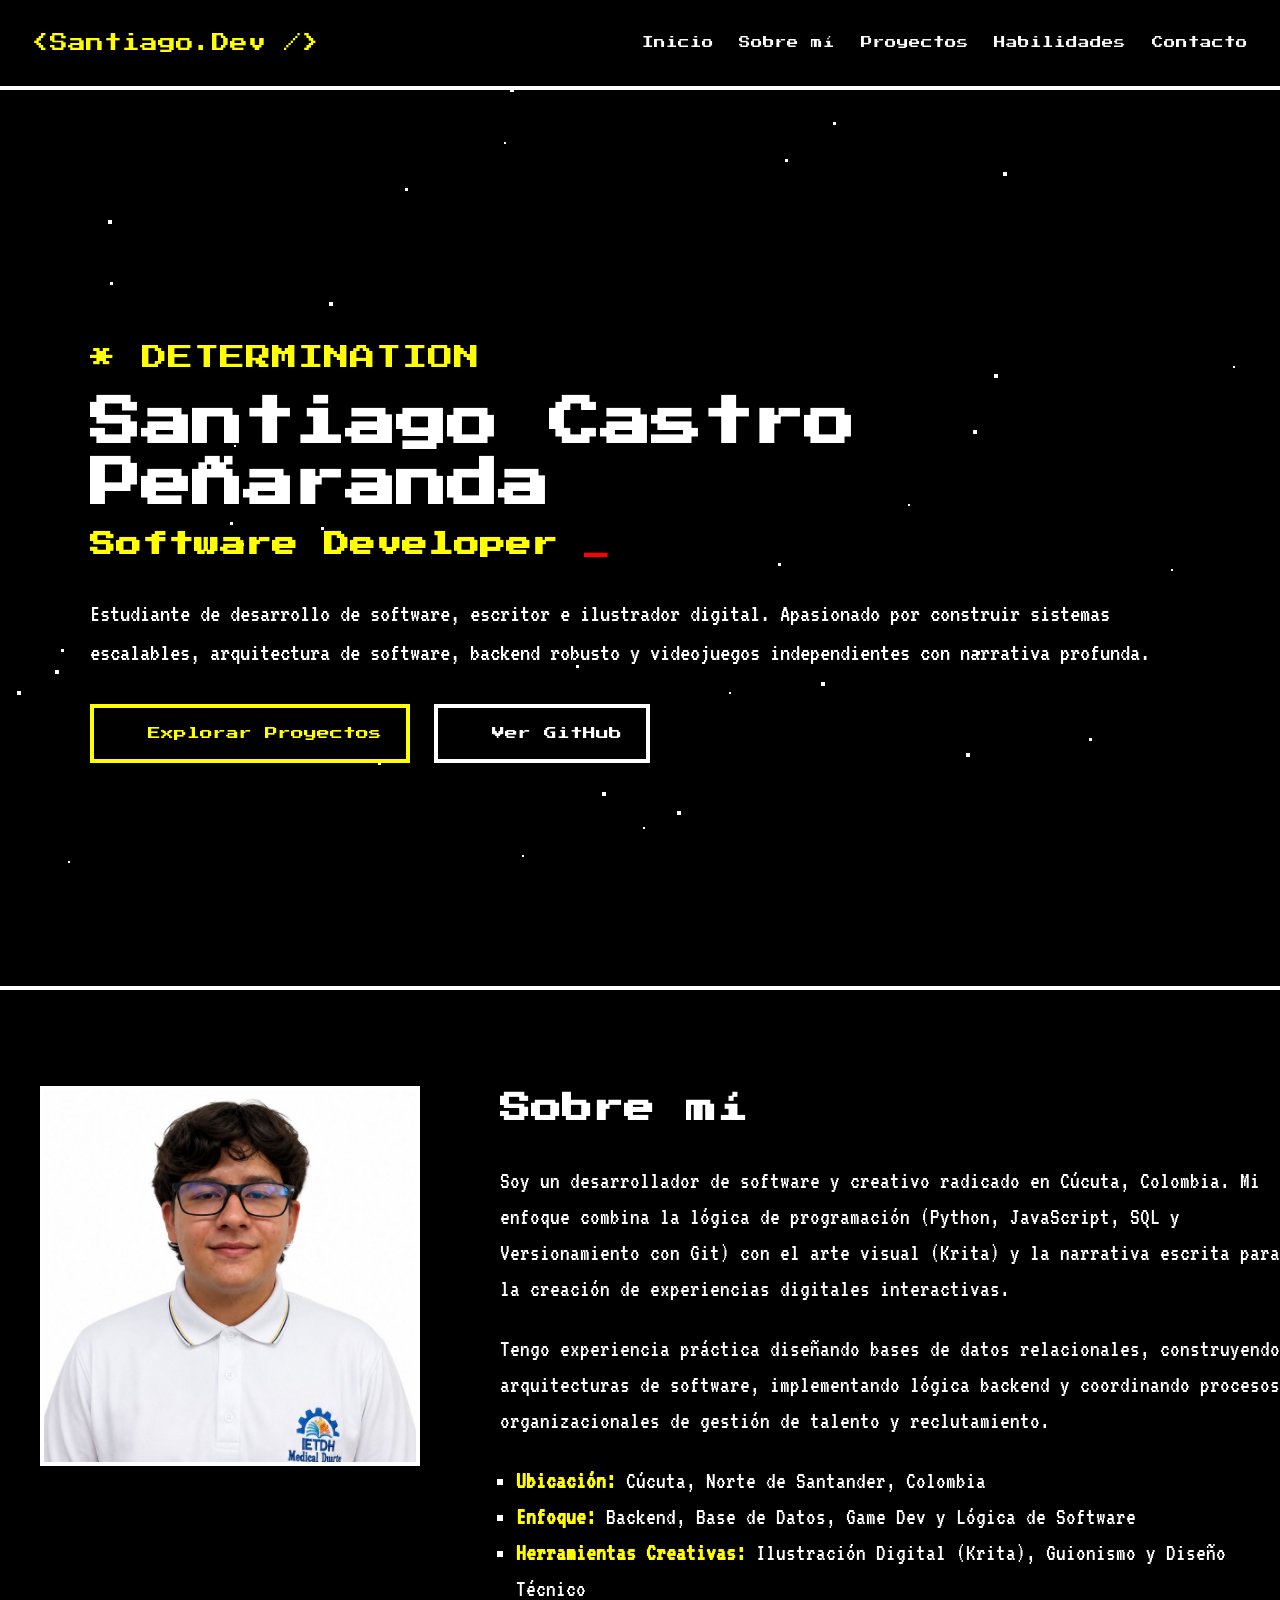
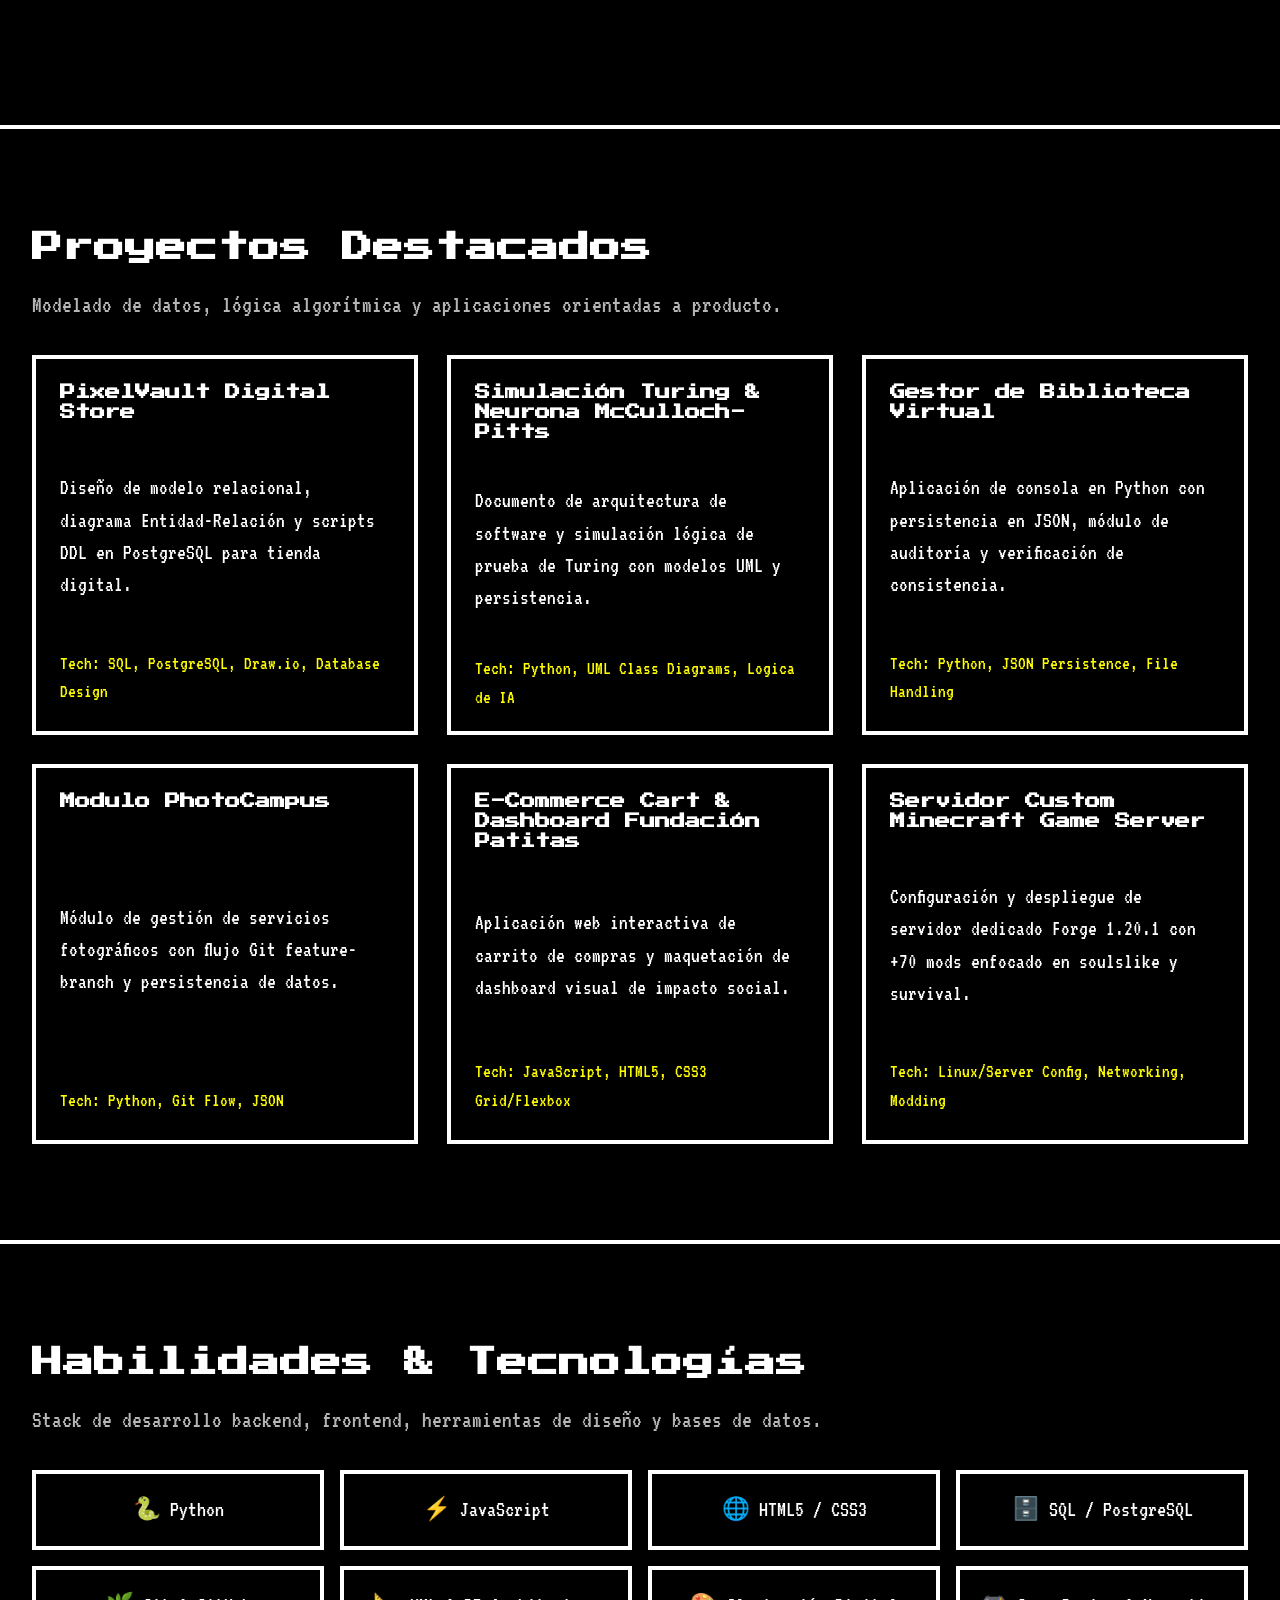
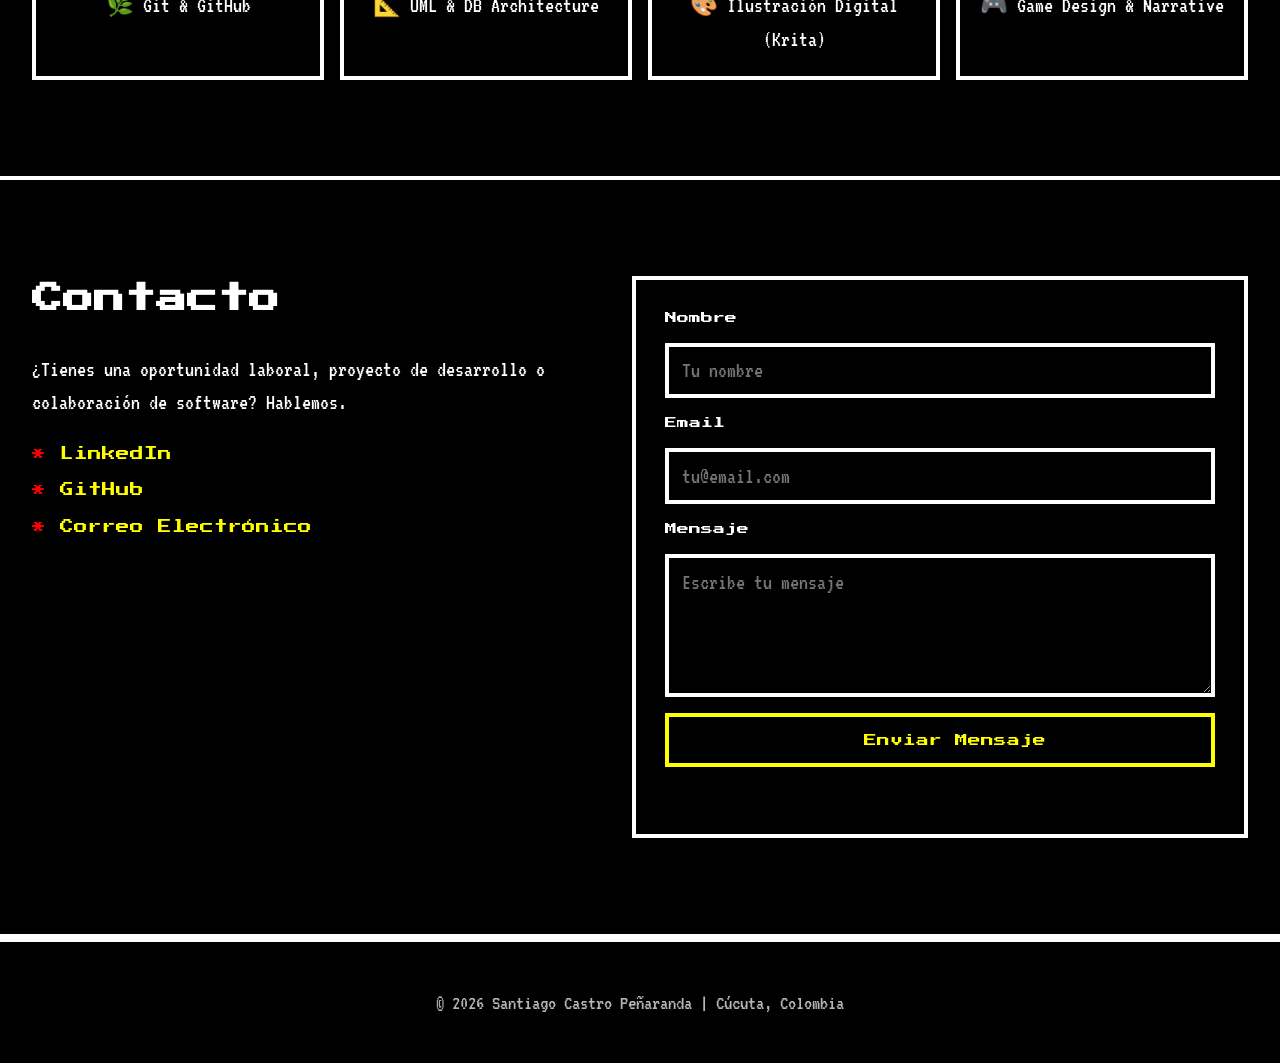
<file: docs/index.html>
<!DOCTYPE html>
<html lang="es">
<head>
  <meta charset="UTF-8" />
  <meta name="viewport" content="width=device-width, initial-scale=1.0" />
  <title>Santiago Castro Peñaranda | Software Developer & Game Creator</title>
  <meta name="description" content="Portafolio profesional de Santiago Castro Peñaranda: Desarrollo de Software, Game Dev y Narrativas Digitales." />
  <link rel="preconnect" href="https://fonts.googleapis.com" />
  <link rel="preconnect" href="https://fonts.gstatic.com" crossorigin />
  <link href="https://fonts.googleapis.com/css2?family=Press+Start+2P&family=VT323&display=swap" rel="stylesheet" />
  <link rel="stylesheet" href="style/styles.css" />
</head>
<body>
  <canvas id="particlesCanvas" aria-hidden="true"></canvas>
  <div class="animated-bg" aria-hidden="true"></div>

  <header class="site-header reveal">
    <div class="container nav-container">
      <a class="logo" href="#inicio">&lt;Santiago.Dev /&gt;</a>
      <button class="menu-toggle" id="menuToggle" aria-label="Abrir menú" aria-expanded="false" aria-controls="mainNav">
        ☰
      </button>
      <nav id="mainNav" class="main-nav">
        <a href="#inicio">Inicio</a>
        <a href="#sobre-mi">Sobre mí</a>
        <a href="#proyectos">Proyectos</a>
        <a href="#skills">Habilidades</a>
        <a href="#contacto">Contacto</a>
      </nav>
    </div>
  </header>

  <main>
    <section id="inicio" class="hero reveal">
      <div class="hero-overlay"></div>
      <div class="container hero-content">
        <p class="eyebrow">* DETERMINATION</p>
        <h1>Santiago Castro Peñaranda</h1>
        <h2>
          <span id="typewriter"></span>
          <span class="caret" aria-hidden="true">_</span>
        </h2>
        <p>
          Estudiante de desarrollo de software, escritor e ilustrador digital. Apasionado por construir sistemas escalables, arquitectura de software, backend robusto y videojuegos independientes con narrativa profunda.
        </p>
        <div class="hero-actions">
          <a class="btn btn-primary magnetic" href="#proyectos" id="btnVerMas">Explorar Proyectos</a>
          <a class="btn btn-secondary magnetic" href="https://github.com/" target="_blank" rel="noopener noreferrer">Ver GitHub</a>
        </div>
      </div>
    </section>

    <section id="sobre-mi" class="section reveal">
      <div class="container about-grid">
        <div class="about-photo tilt-card">
          <img class="profile-photo" src="img/IMG_0062.png" alt="Foto o Ilustración de Santiago Castro Peñaranda" loading="lazy" />
        </div>
        <div class="about-text">
          <h3>Sobre mí</h3>
          <p>
            Soy un desarrollador de software y creativo radicado en Cúcuta, Colombia. Mi enfoque combina la lógica de programación (Python, JavaScript, SQL y Versionamiento con Git) con el arte visual (Krita) y la narrativa escrita para la creación de experiencias digitales interactivas.
          </p>
          <p>
            Tengo experiencia práctica diseñando bases de datos relacionales, construyendo arquitecturas de software, implementando lógica backend y coordinando procesos organizacionales de gestión de talento y reclutamiento.
          </p>
          <ul class="key-data">
            <li><strong>Ubicación:</strong> Cúcuta, Norte de Santander, Colombia</li>
            <li><strong>Enfoque:</strong> Backend, Base de Datos, Game Dev y Lógica de Software</li>
            <li><strong>Herramientas Creativas:</strong> Ilustración Digital (Krita), Guionismo y Diseño Técnico</li>
          </ul>
        </div>
      </div>
    </section>

    <section id="proyectos" class="section section-alt reveal">
      <div class="container">
        <div class="section-head">
          <h3>Proyectos Destacados</h3>
          <p>Modelado de datos, lógica algorítmica y aplicaciones orientadas a producto.</p>
        </div>

        <div class="projects-grid">
          <article class="project-flip reveal">
            <div class="project-flip-inner">
              <div class="project-face project-front">
                <h4>PixelVault Digital Store</h4>
                <p>Diseño de modelo relacional, diagrama Entidad-Relación y scripts DDL en PostgreSQL para tienda digital.</p>
                <p class="tech">Tech: SQL, PostgreSQL, Draw.io, Database Design</p>
              </div>
              <div class="project-face project-back">
                <img class="project-preview" src="photos/pokedomin.png" alt="Preview de PixelVault Digital Store" loading="lazy" />
                <a class="btn btn-outline magnetic" href="https://github.com/" target="_blank" rel="noopener noreferrer">Ver Repositorio</a>
              </div>
            </div>
          </article>

          <article class="project-flip reveal">
            <div class="project-flip-inner">
              <div class="project-face project-front">
                <h4>Simulación Turing & Neurona McCulloch-Pitts</h4>
                <p>Documento de arquitectura de software y simulación lógica de prueba de Turing con modelos UML y persistencia.</p>
                <p class="tech">Tech: Python, UML Class Diagrams, Logica de IA</p>
              </div>
              <div class="project-face project-back">
                <img class="project-preview" src="photos/n8n.png" alt="Preview de Simulación Turing" loading="lazy" />
                <a class="btn btn-outline magnetic" href="https://github.com/" target="_blank" rel="noopener noreferrer">Ver Documentación</a>
              </div>
            </div>
          </article>

          <article class="project-flip reveal">
            <div class="project-flip-inner">
              <div class="project-face project-front">
                <h4>Gestor de Biblioteca Virtual</h4>
                <p>Aplicación de consola en Python con persistencia en JSON, módulo de auditoría y verificación de consistencia.</p>
                <p class="tech">Tech: Python, JSON Persistence, File Handling</p>
              </div>
              <div class="project-face project-back">
                <img class="project-preview" src="photos/pokedomin.png" alt="Preview del Gestor de Biblioteca" loading="lazy" />
                <a class="btn btn-outline magnetic" href="https://github.com/" target="_blank" rel="noopener noreferrer">Ver Código</a>
              </div>
            </div>
          </article>

          <article class="project-flip reveal">
            <div class="project-flip-inner">
              <div class="project-face project-front">
                <h4>Modulo PhotoCampus</h4>
                <p>Módulo de gestión de servicios fotográficos con flujo Git feature-branch y persistencia de datos.</p>
                <p class="tech">Tech: Python, Git Flow, JSON</p>
              </div>
              <div class="project-face project-back">
                <img class="project-preview" src="photos/n8n.png" alt="Preview de PhotoCampus" loading="lazy" />
                <a class="btn btn-outline magnetic" href="https://github.com/" target="_blank" rel="noopener noreferrer">Ver Repositorio</a>
              </div>
            </div>
          </article>

          <article class="project-flip reveal">
            <div class="project-flip-inner">
              <div class="project-face project-front">
                <h4>E-Commerce Cart & Dashboard Fundación Patitas</h4>
                <p>Aplicación web interactiva de carrito de compras y maquetación de dashboard visual de impacto social.</p>
                <p class="tech">Tech: JavaScript, HTML5, CSS3 Grid/Flexbox</p>
              </div>
              <div class="project-face project-back">
                <img class="project-preview" src="photos/pokedomin.png" alt="Preview de Carrito e Impacto" loading="lazy" />
                <a class="btn btn-outline magnetic" href="https://github.com/" target="_blank" rel="noopener noreferrer">Ver Proyecto</a>
              </div>
            </div>
          </article>

          <article class="project-flip reveal">
            <div class="project-flip-inner">
              <div class="project-face project-front">
                <h4>Servidor Custom Minecraft Game Server</h4>
                <p>Configuración y despliegue de servidor dedicado Forge 1.20.1 con +70 mods enfocado en soulslike y survival.</p>
                <p class="tech">Tech: Linux/Server Config, Networking, Modding</p>
              </div>
              <div class="project-face project-back">
                <img class="project-preview" src="photos/n8n.png" alt="Preview de Minecraft Dedicated Server" loading="lazy" />
                <a class="btn btn-outline magnetic" href="#contacto">Saber más</a>
              </div>
            </div>
          </article>
        </div>
      </div>
    </section>

    <section id="skills" class="section reveal">
      <div class="container">
        <div class="section-head">
          <h3>Habilidades & Tecnologías</h3>
          <p>Stack de desarrollo backend, frontend, herramientas de diseño y bases de datos.</p>
        </div>
        <div class="skills-grid">
          <div class="skill-item tilt-card">🐍 Python</div>
          <div class="skill-item tilt-card">⚡ JavaScript</div>
          <div class="skill-item tilt-card">🌐 HTML5 / CSS3</div>
          <div class="skill-item tilt-card">🗄️ SQL / PostgreSQL</div>
          <div class="skill-item tilt-card">🌿 Git & GitHub</div>
          <div class="skill-item tilt-card">📐 UML & DB Architecture</div>
          <div class="skill-item tilt-card">🎨 Ilustración Digital (Krita)</div>
          <div class="skill-item tilt-card">🎮 Game Design & Narrative</div>
        </div>
      </div>
    </section>

    <section id="contacto" class="section section-alt reveal">
      <div class="container contact-wrap">
        <div>
          <h3>Contacto</h3>
          <p>¿Tienes una oportunidad laboral, proyecto de desarrollo o colaboración de software? Hablemos.</p>
          <div class="contact-links">
            <a class="magnetic" href="https://linkedin.com/" target="_blank" rel="noopener noreferrer">LinkedIn</a>
            <a class="magnetic" href="https://github.com/" target="_blank" rel="noopener noreferrer">GitHub</a>
            <a class="magnetic" href="mailto:santiago@ejemplo.com">Correo Electrónico</a>
          </div>
        </div>
        <form id="contactForm" class="contact-form tilt-card" novalidate>
          <label for="nombre">Nombre</label>
          <input id="nombre" name="nombre" type="text" required placeholder="Tu nombre" />

          <label for="email">Email</label>
          <input id="email" name="email" type="email" required placeholder="tu@email.com" />

          <label for="mensaje">Mensaje</label>
          <textarea id="mensaje" name="mensaje" rows="5" required placeholder="Escribe tu mensaje"></textarea>

          <button class="btn btn-primary magnetic" type="submit">Enviar Mensaje</button>
          <p id="formStatus" class="form-status" aria-live="polite"></p>
        </form>
      </div>
    </section>
  </main>

  <footer class="site-footer reveal">
    <div class="container">
      <p>© 2026 Santiago Castro Peñaranda | Cúcuta, Colombia</p>
    </div>
  </footer>

  <script src="script.js"></script>
</body>
</html>
</file>
<file: docs/style/styles.css>
:root {
  --bg: #000000;
  --bg-alt: #050505;
  --card: #000000;
  --text: #ffffff;
  --muted: #b5b5b5;
  --primary: #ff0000;
  --accent: #ffff00;
  --border: #ffffff;
  --shadow: 0 0 0 4px #000000, 0 0 0 8px #ffffff;
  --glow: 0 0 10px rgba(255, 255, 255, 0.8);
}

*,
*::before,
*::after {
  box-sizing: border-box;
}

html {
  scroll-behavior: smooth;
}

body {
  margin: 0;
  font-family: "VT323", monospace;
  background: var(--bg);
  color: var(--text);
  line-height: 1.5;
  font-size: 1.4rem;
  overflow-x: hidden;
}

h1, h2, h3, h4, .logo, .btn, .eyebrow {
  font-family: "Press Start 2P", cursive;
}

#particlesCanvas {
  position: fixed;
  inset: 0;
  z-index: -3;
  width: 100vw;
  height: 100vh;
  pointer-events: none;
}

.animated-bg {
  position: fixed;
  inset: 0;
  z-index: -4;
  background: #000000;
  opacity: 1;
}

.container {
  width: min(95%, 1400px);
  margin: 0 auto;
}

.site-header {
  position: sticky;
  top: 0;
  z-index: 50;
  background: #000000;
  border-bottom: 4px solid var(--border);
}

.nav-container {
  display: flex;
  align-items: center;
  justify-content: space-between;
  min-height: 86px;
}

.logo {
  color: var(--accent);
  text-decoration: none;
  font-size: clamp(0.9rem, 1.4vw, 1.2rem);
  letter-spacing: 0px;
}

.main-nav {
  display: flex;
  gap: 1.6rem;
}

.main-nav a {
  color: var(--text);
  text-decoration: none;
  font-family: "Press Start 2P", cursive;
  font-size: clamp(0.7rem, 0.9vw, 0.85rem);
  position: relative;
  transition: color 0.1s ease;
}

.main-nav a::after {
  content: "";
  position: absolute;
  left: -18px;
  top: 50%;
  transform: translateY(-50%);
  width: 0;
  height: 0;
  border-top: 6px solid transparent;
  border-bottom: 6px solid transparent;
  border-left: 10px solid var(--primary);
  opacity: 0;
}

.main-nav a:hover {
  color: var(--accent);
}

.main-nav a:hover::after {
  opacity: 1;
}

.menu-toggle {
  display: none;
  background: #000000;
  color: #ffffff;
  border: 4px solid var(--border);
  padding: 0.4rem 0.8rem;
  font-family: "Press Start 2P", cursive;
  font-size: 0.9rem;
  cursor: pointer;
}

.hero {
  position: relative;
  min-height: 100vh;
  display: flex;
  align-items: center;
  justify-content: center;
  padding: 4rem 0;
  border-bottom: 4px solid var(--border);
}

.hero-overlay {
  display: none;
}

.hero-content {
  position: relative;
  z-index: 1;
  max-width: 1100px;
  width: 100%;
}

.eyebrow {
  color: var(--accent);
  letter-spacing: 0px;
  font-size: clamp(0.75rem, 1.1vw, 0.95rem);
  margin-bottom: 1rem;
}

.hero h1 {
  margin: 0.4rem 0 0.8rem;
  font-size: clamp(1.8rem, 4.5vw, 3.2rem);
  line-height: 1.2;
  color: #ffffff;
}

.hero h2 {
  margin: 0 0 1.4rem;
  font-size: clamp(1rem, 2.2vw, 1.6rem);
  color: var(--accent);
  min-height: 2.6rem;
  line-height: 1.3;
}

.caret {
  animation: blink 0.7s steps(1) infinite;
  color: var(--primary);
}

@keyframes blink {
  50% { opacity: 0; }
}

.hero p {
  font-size: 1.6rem;
}

.hero-actions {
  display: flex;
  flex-wrap: wrap;
  gap: 1.5rem;
  margin-top: 2rem;
}

.btn {
  display: inline-block;
  text-decoration: none;
  border: 4px solid var(--border);
  border-radius: 0;
  padding: 1rem 1.5rem;
  font-size: clamp(0.75rem, 1vw, 0.9rem);
  min-height: 54px;
  cursor: pointer;
  background: #000000;
  color: #ffffff;
  transition: all 0.1s ease;
  position: relative;
}

.btn::before {
  content: "♥ ";
  color: var(--primary);
  opacity: 0;
  margin-right: 4px;
}

.btn:hover {
  background: #ffffff;
  color: #000000;
  border-color: #ffffff;
  box-shadow: none;
  transform: none;
}

.btn:hover::before {
  opacity: 1;
}

.btn-primary {
  border-color: var(--accent);
  color: var(--accent);
}

.btn-primary:hover {
  background: var(--accent);
  color: #000000;
}

.btn-secondary {
  border-color: var(--border);
  color: var(--text);
}

.btn-outline {
  border-color: var(--primary);
  color: var(--primary);
}

.btn-outline:hover {
  background: var(--primary);
  color: #ffffff;
}

.section {
  padding: 6rem 0;
  border-bottom: 4px solid var(--border);
}

.section-alt {
  background: #000000;
}

.section-head h3 {
  margin: 0 0 1rem;
  font-size: clamp(1.4rem, 2.4vw, 2.1rem);
  color: #ffffff;
}

.section-head p {
  margin: 0 0 2rem;
  color: var(--muted);
  font-size: 1.5rem;
}

#sobre-mi .container {
  max-width: 1200px;
}

.about-grid {
  display: grid;
  grid-template-columns: 35% 65%;
  gap: 2.5rem;
  align-items: start;
}

.profile-photo {
  width: 100%;
  max-width: 380px;
  aspect-ratio: 1 / 1;
  object-fit: cover;
  border-radius: 0;
  border: 4px solid var(--border);
  box-shadow: none;
  display: block;
}

.about-text h3 {
  font-size: clamp(1.4rem, 2.4vw, 2.1rem);
  color: #ffffff;
  margin-top: 0;
}

.about-text p,
.about-text li {
  font-size: 1.5rem;
  line-height: 1.5;
}

.key-data {
  padding-left: 1rem;
  list-style-type: square;
}

.key-data strong {
  color: var(--accent);
}

.projects-grid {
  display: grid;
  grid-template-columns: repeat(3, 1fr);
  gap: 1.8rem;
  perspective: none;
}

.project-flip {
  min-height: 380px;
}

.project-flip-inner {
  position: relative;
  width: 100%;
  height: 100%;
  min-height: 320px;
  transform-style: flat;
  transition: none;
}

.project-flip:hover .project-flip-inner {
  transform: none;
}

.project-face {
  position: absolute;
  inset: 0;
  backface-visibility: visible;
  border: 4px solid var(--border);
  border-radius: 0;
  padding: 1.5rem;
  background: #000000;
  box-shadow: none;
}

.project-front {
  display: flex;
  flex-direction: column;
  justify-content: space-between;
}

.project-front h4 {
  margin-top: 0;
  font-size: clamp(0.9rem, 1.2vw, 1.1rem);
  color: #ffffff;
  line-height: 1.3;
}

.project-front p {
  font-size: 1.35rem;
}

.project-front .tech {
  color: var(--accent);
  font-size: 1.2rem;
  margin-bottom: 0;
}

.project-flip:hover .project-front {
  display: none;
}

.project-back {
  transform: none;
  display: none;
  grid-content: center;
  align-content: center;
  justify-items: center;
  gap: 1rem;
}

.project-flip:hover .project-back {
  display: grid;
}

.project-back video,
.project-back .project-preview {
  width: 100%;
  height: 160px;
  object-fit: cover;
  border-radius: 0;
  border: 4px solid var(--border);
  background: #000000;
  display: block;
}

.skills-grid {
  display: grid;
  grid-template-columns: repeat(4, 1fr);
  gap: 1rem;
}

.skill-item {
  background: #000000;
  border: 4px solid var(--border);
  border-radius: 0;
  padding: 1.2rem;
  text-align: center;
  font-weight: normal;
  font-size: 1.4rem;
  transition: all 0.1s ease;
}

.skill-item:hover {
  transform: none;
  border-color: var(--accent);
  color: var(--accent);
  background: #000000;
}

.contact-wrap {
  display: grid;
  grid-template-columns: 1fr 1.1fr;
  gap: 2.5rem;
  align-items: start;
}

.contact-wrap h3 {
  font-size: clamp(1.4rem, 2.4vw, 2.1rem);
  color: #ffffff;
  margin-top: 0;
}

.contact-links {
  display: flex;
  flex-direction: column;
  gap: 1rem;
  margin-top: 1.5rem;
}

.contact-links a {
  color: var(--accent);
  text-decoration: none;
  font-family: "Press Start 2P", cursive;
  font-size: 0.85rem;
}

.contact-links a::before {
  content: "* ";
  color: var(--primary);
}

.contact-links a:hover {
  color: #ffffff;
}

.contact-form {
  background: #000000;
  border: 4px solid var(--border);
  border-radius: 0;
  padding: 1.8rem;
  display: grid;
  gap: 1rem;
  box-shadow: none;
}

.contact-form label {
  font-family: "Press Start 2P", cursive;
  font-size: 0.75rem;
  color: #ffffff;
}

.contact-form input,
.contact-form textarea {
  width: 100%;
  border: 4px solid var(--border);
  background: #000000;
  color: #ffffff;
  border-radius: 0;
  padding: 0.8rem;
  font-family: "VT323", monospace;
  font-size: 1.4rem;
}

.contact-form input:focus,
.contact-form textarea:focus {
  outline: none;
  border-color: var(--accent);
}

.form-status {
  min-height: 1.2rem;
  margin: 0.2rem 0 0;
  color: var(--accent);
  font-size: 1.3rem;
}

.site-footer {
  border-top: 4px solid var(--border);
  padding: 1.5rem 0;
  color: var(--muted);
  text-align: center;
  background: #000000;
  font-size: 1.3rem;
}

.reveal {
  opacity: 1;
  transform: none;
  transition: none;
}

.reveal.visible {
  opacity: 1;
  transform: none;
}

.tilt-card {
  transform-style: flat;
  transition: none;
}

.magnetic {
  transition: none;
}

@media (max-width: 920px) {
  .container {
    width: min(96%, 1200px);
  }

  .projects-grid {
    grid-template-columns: repeat(2, 1fr);
  }

  .skills-grid {
    grid-template-columns: repeat(3, 1fr);
  }

  .about-grid,
  .contact-wrap {
    grid-template-columns: 1fr;
  }

  #sobre-mi {
    padding: 3rem 0;
  }

  .section {
    padding: 4rem 0;
  }

  .hero {
    min-height: 100vh;
    padding: 3rem 0;
  }
}

@media (max-width: 680px) {
  .container {
    width: 100%;
    padding-inline: 1rem;
  }

  .menu-toggle {
    display: inline-block;
  }

  .main-nav {
    position: absolute;
    top: 82px;
    right: 4%;
    left: 4%;
    background: #000000;
    border: 4px solid var(--border);
    border-radius: 0;
    padding: 1rem;
    display: none;
    flex-direction: column;
    gap: 1.2rem;
  }

  .main-nav.open {
    display: flex;
  }

  .projects-grid {
    grid-template-columns: 1fr;
  }

  .skills-grid {
    grid-template-columns: repeat(2, 1fr);
  }

  .section {
    padding: 3rem 0;
  }

  #sobre-mi {
    padding: 2rem 0;
  }

  .about-photo {
    display: flex;
    justify-content: center;
  }

  .profile-photo {
    max-width: 80%;
  }

  .hero {
    min-height: 100vh;
    padding: 2.2rem 0;
  }

  .btn {
    width: 100%;
    text-align: center;
  }

  .hero-actions {
    width: 100%;
  }
}
</file>
